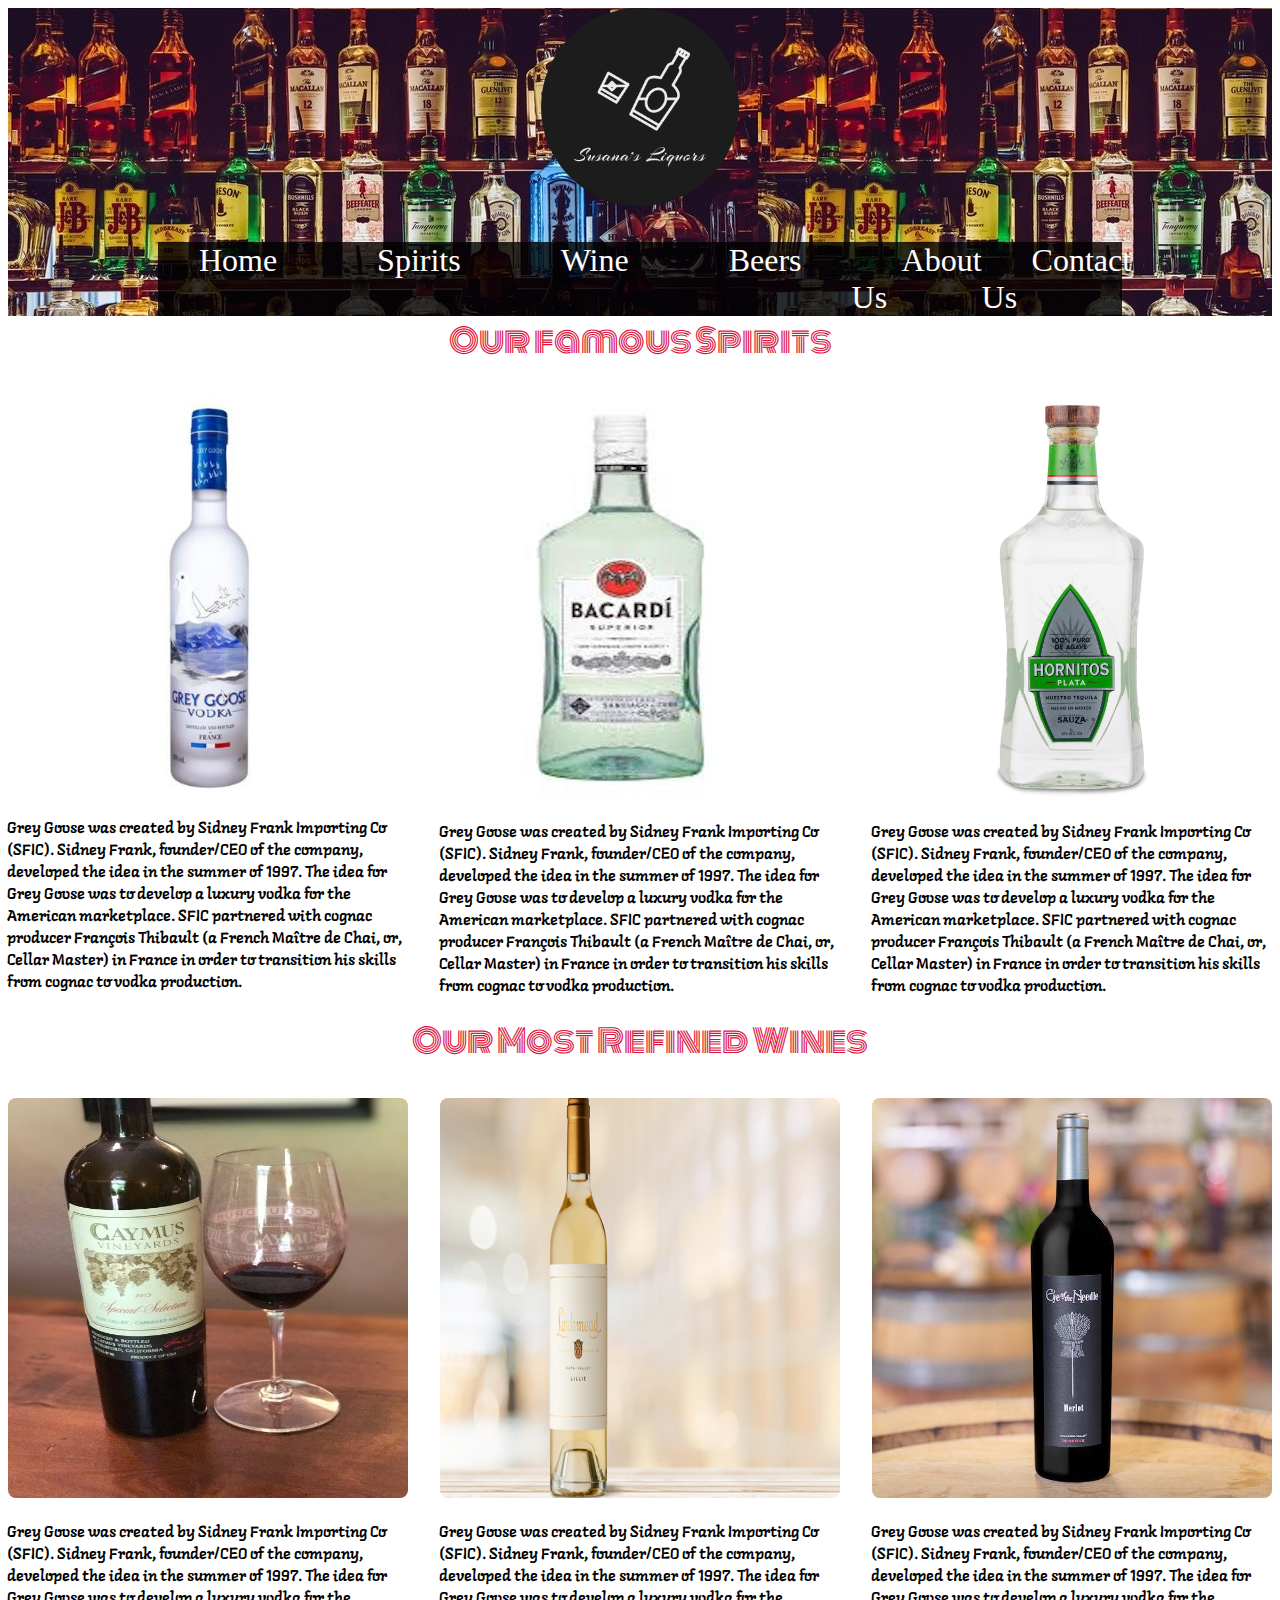
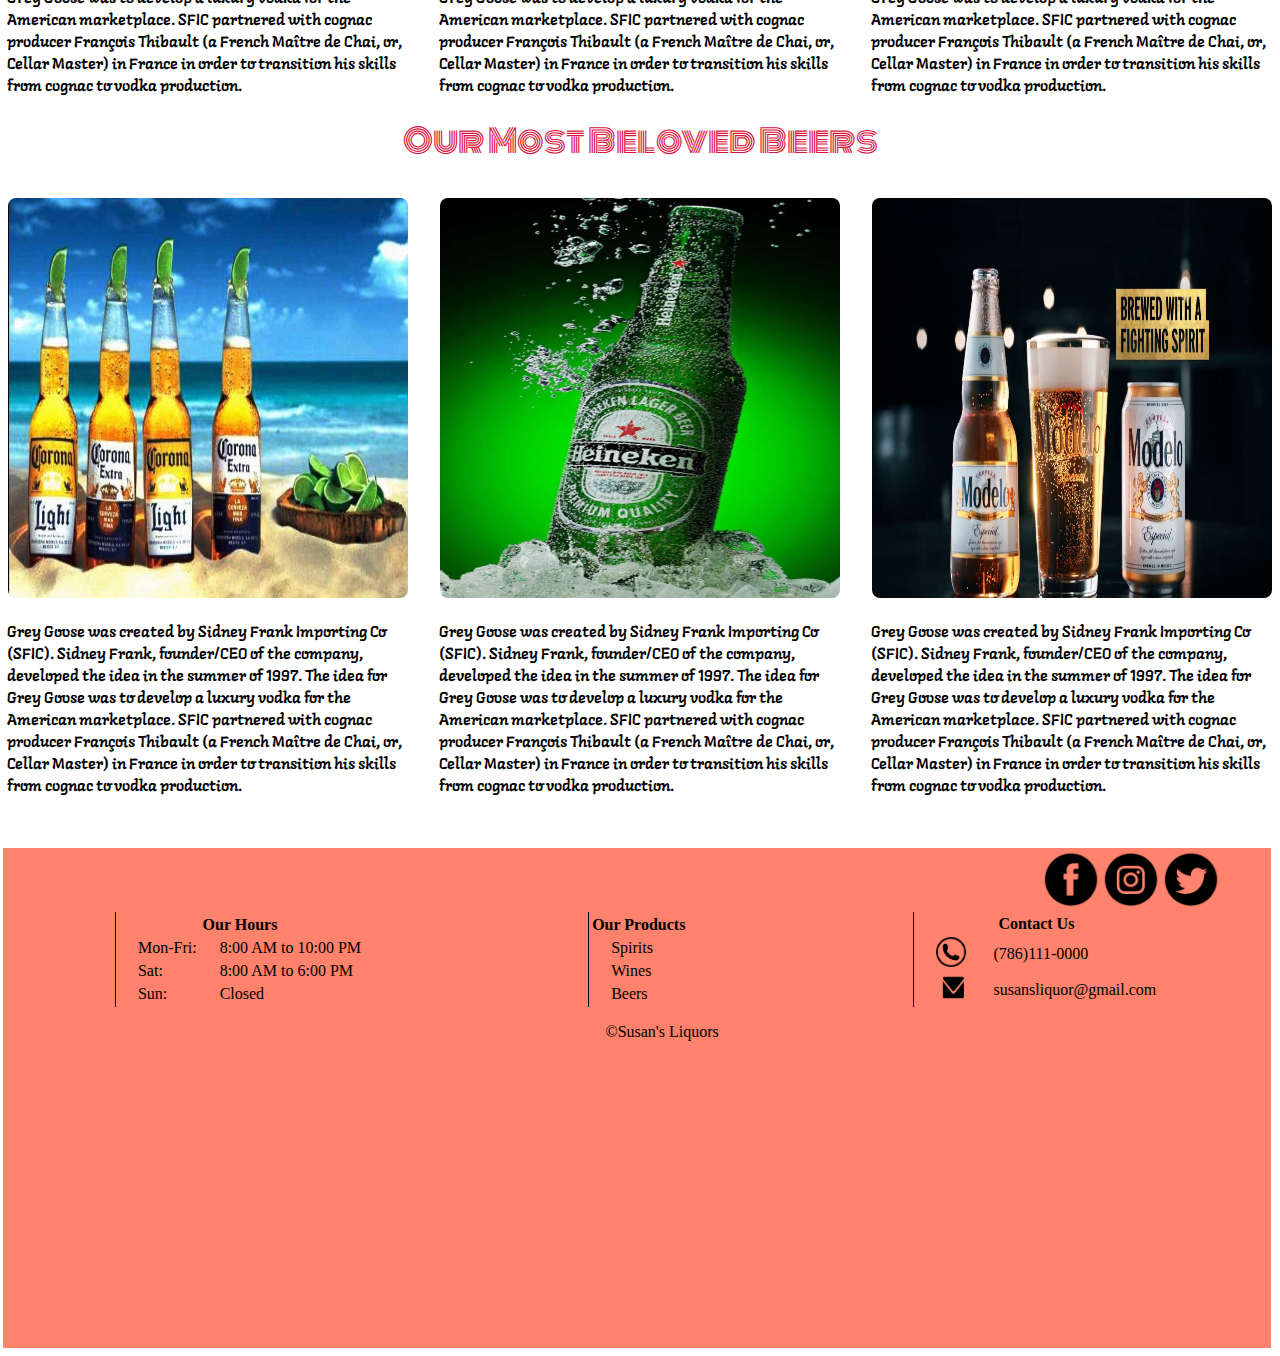
<file: index.html>
<!DOCTYPE html>
<html lang="en">
    
  <head>
     <meta charset="utf-8">
     <title>Susan's Liquors</title>
     <link rel="stylesheet" href="style.css">
      
      <!-- This the font for long texts -->
      <link rel="preconnect" href="https://fonts.gstatic.com">
      <link href="https://fonts.googleapis.com/css2?family=Langar&display=swap" rel="stylesheet"> 
      
      <!-- This is the font for drinks categories -->
      <link rel="preconnect" href="https://fonts.gstatic.com">
      <link href="https://fonts.googleapis.com/css2?family=Monoton&display=swap" rel="stylesheet">
      
     <!-- Adding a favicon to the page -->
      <link rel="icon" href="images/favicon_io/favicon-32x32.png">
      
  </head>

   <header id="index_header">
    <div class="store-logo">
        <a href="index.html"><img src="images/liquor-store-logo.jpg" style="border-radius: 50%" alt="Susana's Liquors"></a>
    </div>
    
    <!-- This layout the navigation components -->
    <nav>
       <div><a href="#">Home</a></div>
       <div><a href="spirits_page/spirits.html">Spirits</a></div>
       <div><a href="wines_page/wines.html">Wine</a></div>
       <div><a href="beers_page/beers_page.html">Beers</a></div>
       <div><a href="about_us/about_us.html">About Us</a></div>
       <div><a href="contact_us/contact_us.html">Contact Us</a></div>
    </nav>
       
   </header>
   
  <!-- body tag has {display: flex}, and {flex-direction: column}  -->
  <body> 
    
       <!-- Container for the containers for ALL drink images and descriptions -->
    <div class="flex-column">
        
      <!-- Container for the containers of each drink image and description -->
      <div class="drinks-presentations">
          
            <!-- Adding the title for the added drinks images that follow-->
          <div class="drink-heading-font"> Our famous Spirits</div>

            <!-- Adding the drink images for SPIRITS -->
            <div class="drinks-img"> 
                
              <!-- Container for only one drink pic and its description--> 
              <div class="flex-column" >
               <img class="img-dimen" src="images/spirits/grey_goose.jpg" alt="Grey Goose">
                  
                <div class="paragraph">Grey Goose was created by Sidney Frank Importing Co (SFIC). Sidney Frank, founder/CEO of the company, developed the idea in the summer of 1997. The idea for Grey Goose was to develop a luxury vodka for the American marketplace. SFIC partnered with cognac producer François Thibault (a French Maître de Chai, or, Cellar Master) in France in order to transition his skills from cognac to vodka production.
                </div>    
              </div>
                
                <!-- Container for only one drink pic and its description--> 
              <div>
                   <img class="img-dimen" src="images/spirits/bacardi.jpeg" alt="Bacardi">
                  <div class="paragraph">Grey Goose was created by Sidney Frank Importing Co (SFIC). Sidney Frank, founder/CEO of the company, developed the idea in the summer of 1997. The idea for Grey Goose was to develop a luxury vodka for the American marketplace. SFIC partnered with cognac producer François Thibault (a French Maître de Chai, or, Cellar Master) in France in order to transition his skills from cognac to vodka production.</div>
              </div>
                
                <!-- Container for only one drink pic and its description--> 
              <div>
                   <img class="img-dimen" src="images/spirits/hornitos_plata.jpg" alt="Hornitos">
                    <div class="paragraph">Grey Goose was created by Sidney Frank Importing Co (SFIC). Sidney Frank, founder/CEO of the company, developed the idea in the summer of 1997. The idea for Grey Goose was to develop a luxury vodka for the American marketplace. SFIC partnered with cognac producer François Thibault (a French Maître de Chai, or, Cellar Master) in France in order to transition his skills from cognac to vodka production.</div>
              </div>
                
            </div> 
      </div>
      
   
    <!-- Container for the containers of each drink image and description -->
      <div class="drinks-presentations">
            <!-- Adding the title for the added drinks images that follow-->
          <div class="drink-heading-font"> Our Most Refined Wines</div>

            <!-- Adding the drink images for SPIRITS -->
            <div class="drinks-img"> 
                
              <!-- Container for only one drink pic and its description--> 
              <div >
               <img class="img-dimen" src="images/wines/caymus.jpg" alt="Caymus">
                  
                <div class="paragraph">Grey Goose was created by Sidney Frank Importing Co (SFIC). Sidney Frank, founder/CEO of the company, developed the idea in the summer of 1997. The idea for Grey Goose was to develop a luxury vodka for the American marketplace. SFIC partnered with cognac producer François Thibault (a French Maître de Chai, or, Cellar Master) in France in order to transition his skills from cognac to vodka production.</div>
                  
              </div>
                
                <!-- Container for only one drink pic and its description--> 
              <div>
                   <img class="img-dimen" src="images/wines/larkmead.jpg" alt="Larkmead">
                  <div class="paragraph">Grey Goose was created by Sidney Frank Importing Co (SFIC). Sidney Frank, founder/CEO of the company, developed the idea in the summer of 1997. The idea for Grey Goose was to develop a luxury vodka for the American marketplace. SFIC partnered with cognac producer François Thibault (a French Maître de Chai, or, Cellar Master) in France in order to transition his skills from cognac to vodka production.</div>
              </div>
                
                <!-- Container for only one drink pic and its description--> 
              <div>
                   <img class="img-dimen" src="images/wines/merlot.jpg" alt="Merlot">
                    <div class="paragraph">Grey Goose was created by Sidney Frank Importing Co (SFIC). Sidney Frank, founder/CEO of the company, developed the idea in the summer of 1997. The idea for Grey Goose was to develop a luxury vodka for the American marketplace. SFIC partnered with cognac producer François Thibault (a French Maître de Chai, or, Cellar Master) in France in order to transition his skills from cognac to vodka production.</div>
              </div>
                
            </div> 
      </div>
      
      
      
    <!-- Container for the containers of each drink image and description -->
      <div class="drinks-presentations">
            <!-- Adding the title for the added drinks images that follow-->
          <div class="drink-heading-font"> Our Most Beloved Beers</div>

            <!-- Adding the drink images for SPIRITS -->
            <div class="drinks-img"> 
                
              <!-- Container for only one drink pic and its description--> 
              <div >
               <img class="img-dimen" src="images/beers/corona.jpg" alt="Corona">
                  
                <div class="paragraph">Grey Goose was created by Sidney Frank Importing Co (SFIC). Sidney Frank, founder/CEO of the company, developed the idea in the summer of 1997. The idea for Grey Goose was to develop a luxury vodka for the American marketplace. SFIC partnered with cognac producer François Thibault (a French Maître de Chai, or, Cellar Master) in France in order to transition his skills from cognac to vodka production.</div>
                  
              </div>
                
                <!-- Container for only one drink pic and its description--> 
              <div>
                   <img class="img-dimen" src="images/beers/heineken.jpg" alt="Heineken">
                  <div class="paragraph">Grey Goose was created by Sidney Frank Importing Co (SFIC). Sidney Frank, founder/CEO of the company, developed the idea in the summer of 1997. The idea for Grey Goose was to develop a luxury vodka for the American marketplace. SFIC partnered with cognac producer François Thibault (a French Maître de Chai, or, Cellar Master) in France in order to transition his skills from cognac to vodka production.</div>
              </div>
                
                <!-- Container for only one drink pic and its description--> 
              <div>
                   <img class="img-dimen" src="images/beers/modelo.jpg" alt="Modelo">
                    <div class="paragraph">Grey Goose was created by Sidney Frank Importing Co (SFIC). Sidney Frank, founder/CEO of the company, developed the idea in the summer of 1997. The idea for Grey Goose was to develop a luxury vodka for the American marketplace. SFIC partnered with cognac producer François Thibault (a French Maître de Chai, or, Cellar Master) in France in order to transition his skills from cognac to vodka production.</div>
              </div>
                
            </div> 
      </div>
      </div>
    </body> 
    
    
    
    <!--  FOOTER components -->
    <footer class="flex-column">
     
        
        <div class="img-left">
           <a href="https://www.facebook.com" target="media"><img src="images/facebook.png" alt="Facebook" class="social"></a>
           <a href="https://www.instagram.com/" target="media"><img src="images/instagram.png" alt="Instagram" class="social"></a>
           <a href="https://twitter.com/?lang=en" target="media"><img src="images/twitter.png" alt="Twitter" class="social"></a>    
        </div>
        
        <div class="flex-row">
            
         <!-- Table for business hours-->
          <table>
              <tr>
                 <th colspan="2">Our Hours</th>
              </tr>
              
              <tr>
                  <td>Mon-Fri:</td>
                  <td> 8:00 AM to 10:00 PM </td>
              </tr>  
              <tr>
                  <td>Sat:</td>
                  <td> 8:00 AM to 6:00 PM </td>
              </tr>
              
              <tr>
                  <td>Sun:</td>
                  <td> Closed </td>
              </tr>
              
          </table>
           
            
            <!-- Table for products navigation -->
            <table>
              <tr>
                 <th> Our Products</th>
              </tr>
              
              <tr>
                  <td> <a href="#" >Spirits</a></td>
              </tr>  
                
              <tr>
                  <td> <a href="#" >Wines</a></td>
              </tr>
              
              <tr>
                  <td> <a href="#" >Beers</a></td>
              </tr>     
          </table>
            
           <!-- Table for CONTACT US-->
           <table>
               
               <!-- Row -->
               <tr>
                   <th colspan="2">Contact Us</th>
               </tr>
               
               <!-- Row -->
               <tr>
                   <td><img src="images/telephone.png" alt="Telephone" width="30px" height="30px"></td>
                   <td>(786)111-0000</td>
               </tr>
               
               <!-- Row -->
               <tr>
                   <td><img src="images/email.png" alt="Email" width="35px" height="25px"></td>
                   <td>susansliquor@gmail.com</td>
               </tr>
               
           </table>
            
        </div>
        
          <p style="text-align: center" class="copy-specs"> &copy;Susan's Liquors </p>
    </footer>
    
</html>
</file>
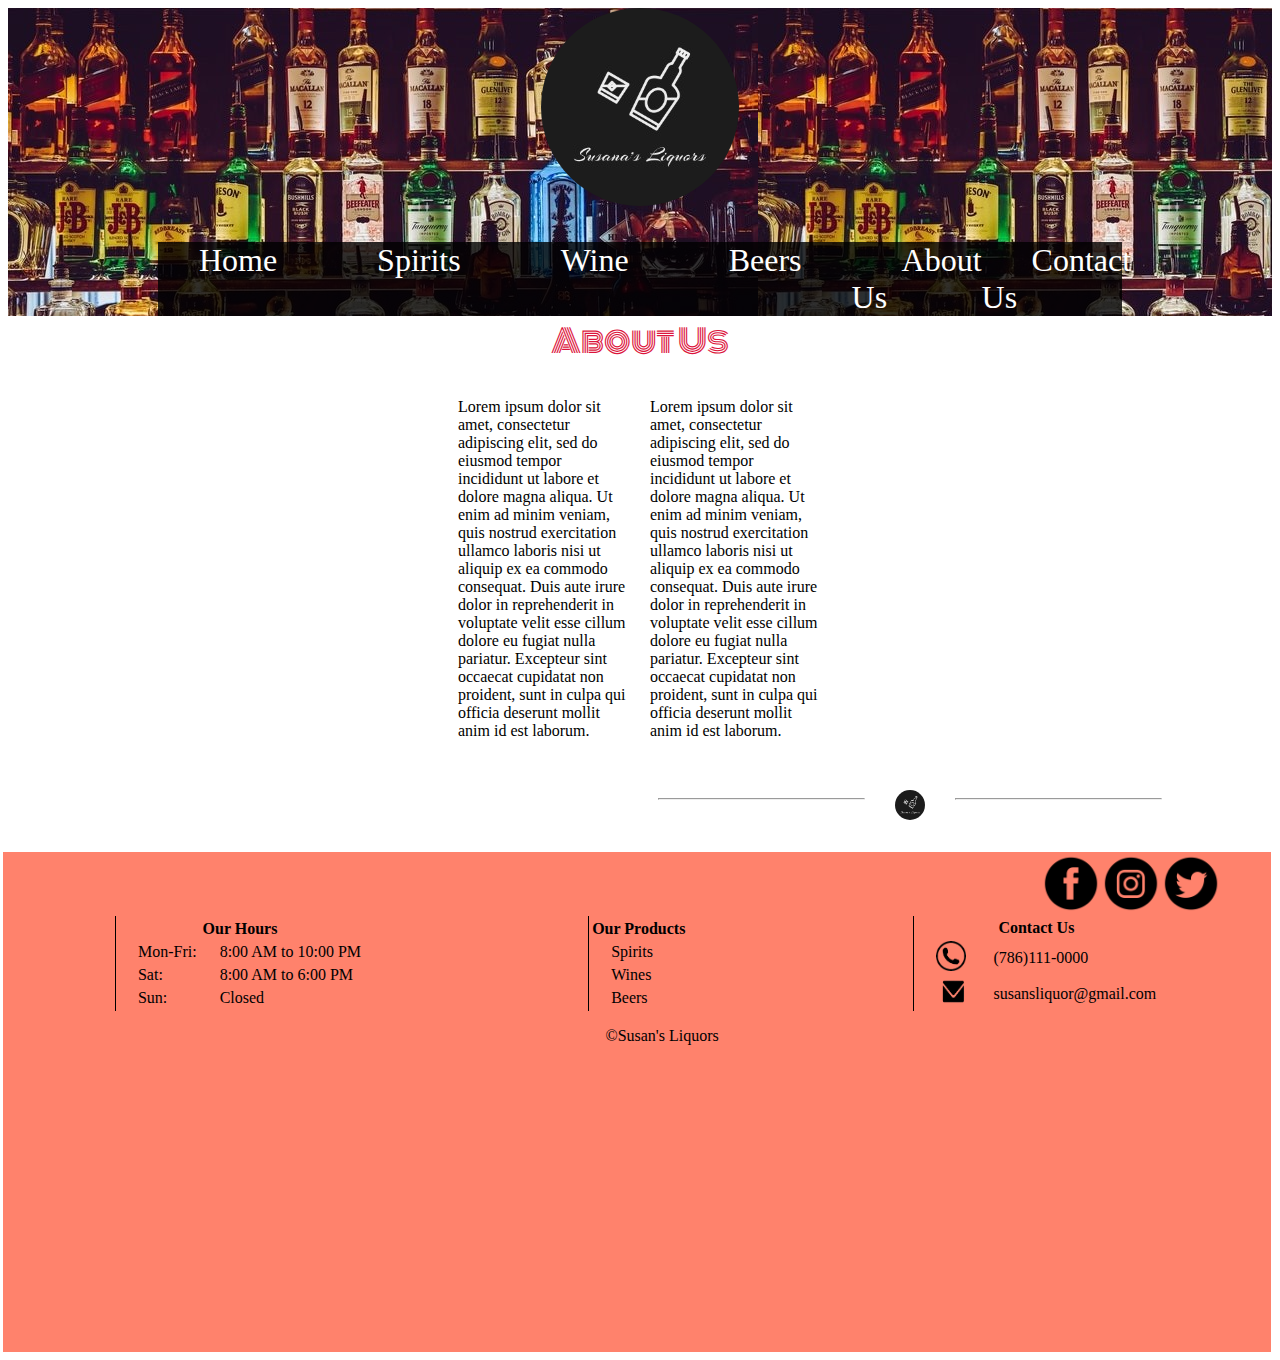
<file: about_us/about_us.html>
<!DOCTYPE html>
<html lang="en">
    
  <head>
     <meta charset="utf-8">
     <title>Susan's Liquors</title>
     <link rel="stylesheet" href="../style.css">
      
       <!-- Adding a favicon to the page -->
      <link rel="icon" href="../images/favicon_io/favicon-32x32.png">
      
      <!-- This the font for long texts -->
      <link rel="preconnect" href="https://fonts.gstatic.com">
      <link href="https://fonts.googleapis.com/css2?family=Langar&display=swap" rel="stylesheet"> 
      
      <!-- This is the font for drinks categories -->
      <link rel="preconnect" href="https://fonts.gstatic.com">
      <link href="https://fonts.googleapis.com/css2?family=Monoton&display=swap" rel="stylesheet">
  </head>

   <header id="index_header">
    <div class="store-logo">
        <a href="../index.html"><img src="../images/liquor-store-logo.jpg" style="border-radius: 50%" alt="Susana's Liquors"></a>
    </div>
    
     <!-- This layout the navigation components -->
    <nav>
       <div><a href="../index.html">Home</a></div>
       <div><a href="../spirits_page/spirits.html">Spirits</a></div>
       <div><a href="../wines_page/wines.html">Wine</a></div>
       <div><a href="../beers_page/beers_page.html">Beers</a></div>
       <div><a href="../about_us/about_us.html">About Us</a></div>
       <div><a href="../contact_us/contact_us.html">Contact Us</a></div>
    </nav>
       
   </header>
   
  <!-- body tag has {display: flex}, and {flex-direction: column}  -->
  <body> 
    <div class="about-heading">About Us</div>
      
    <div class="flex-row about-text">
        <div >Lorem ipsum dolor sit amet, consectetur adipiscing elit, sed do eiusmod tempor incididunt ut labore et dolore magna aliqua. Ut enim ad minim veniam, quis nostrud exercitation ullamco laboris nisi ut aliquip ex ea commodo consequat. Duis aute irure dolor in reprehenderit in voluptate velit esse cillum dolore eu fugiat nulla pariatur. Excepteur sint occaecat cupidatat non proident, sunt in culpa qui officia deserunt mollit anim id est laborum.</div>
         
        <div style="padding-left: 20px; ">Lorem ipsum dolor sit amet, consectetur adipiscing elit, sed do eiusmod tempor incididunt ut labore et dolore magna aliqua. Ut enim ad minim veniam, quis nostrud exercitation ullamco laboris nisi ut aliquip ex ea commodo consequat. Duis aute irure dolor in reprehenderit in voluptate velit esse cillum dolore eu fugiat nulla pariatur. Excepteur sint occaecat cupidatat non proident, sunt in culpa qui officia deserunt mollit anim id est laborum.</div>
    </div>
      
     <div class="flex-row" style="margin-top: 50px; margin-left: 650px">
        <div><hr id="left_line"></div>
         <img id="aboutImg" style="border-radius: 50%" alt="Susana's Liquors" src="../images/liquor-store-logo.jpg">
         <div><hr id="right_line"></div>
     </div>
    
  </body> 
    
    
    
    <!--  FOOTER components -->
    <footer class="flex-column">
     
        
        <div class="img-left">
           <a href="https://www.facebook.com" target="media"><img src="../images/facebook.png" alt="Facebook" class="social"></a>
           <a href="https://www.instagram.com/" target="media"><img src="../images/instagram.png" alt="Instagram" class="social"></a>
           <a href="https://twitter.com/?lang=en" target="media"><img src="../images/twitter.png" alt="Twitter" class="social"></a>    
        </div>
        
        <div class="flex-row">
            
         <!-- Table for business hours-->
          <table>
              <tr>
                 <th colspan="2">Our Hours</th>
              </tr>
              
              <tr>
                  <td>Mon-Fri:</td>
                  <td> 8:00 AM to 10:00 PM </td>
              </tr>  
              <tr>
                  <td>Sat:</td>
                  <td> 8:00 AM to 6:00 PM </td>
              </tr>
              
              <tr>
                  <td>Sun:</td>
                  <td> Closed </td>
              </tr>
              
          </table>
           
            
            <!-- Table for products navigation -->
            <table>
              <tr>
                 <th> Our Products</th>
              </tr>
              
              <tr>
                  <td> <a href="#" >Spirits</a></td>
              </tr>  
                
              <tr>
                  <td> <a href="#" >Wines</a></td>
              </tr>
              
              <tr>
                  <td> <a href="#" >Beers</a></td>
              </tr>     
          </table>
            
           <!-- Table for CONTACT US-->
           <table>
               
               <!-- Row -->
               <tr>
                   <th colspan="2">Contact Us</th>
               </tr>
               
               <!-- Row -->
               <tr>
                   <td><img src="../images/telephone.png" alt="Telephone" width="30px" height="30px"></td>
                   <td>(786)111-0000</td>
               </tr>
               
               <!-- Row -->
               <tr>
                   <td><img src="../images/email.png" alt="Email" width="35px" height="25px"></td>
                   <td>susansliquor@gmail.com</td>
               </tr>
               
           </table>
            
        </div>
        
          <p style="text-align: center" class="copy-specs"> &copy;Susan's Liquors </p>
    </footer>
    
</html>
</file>
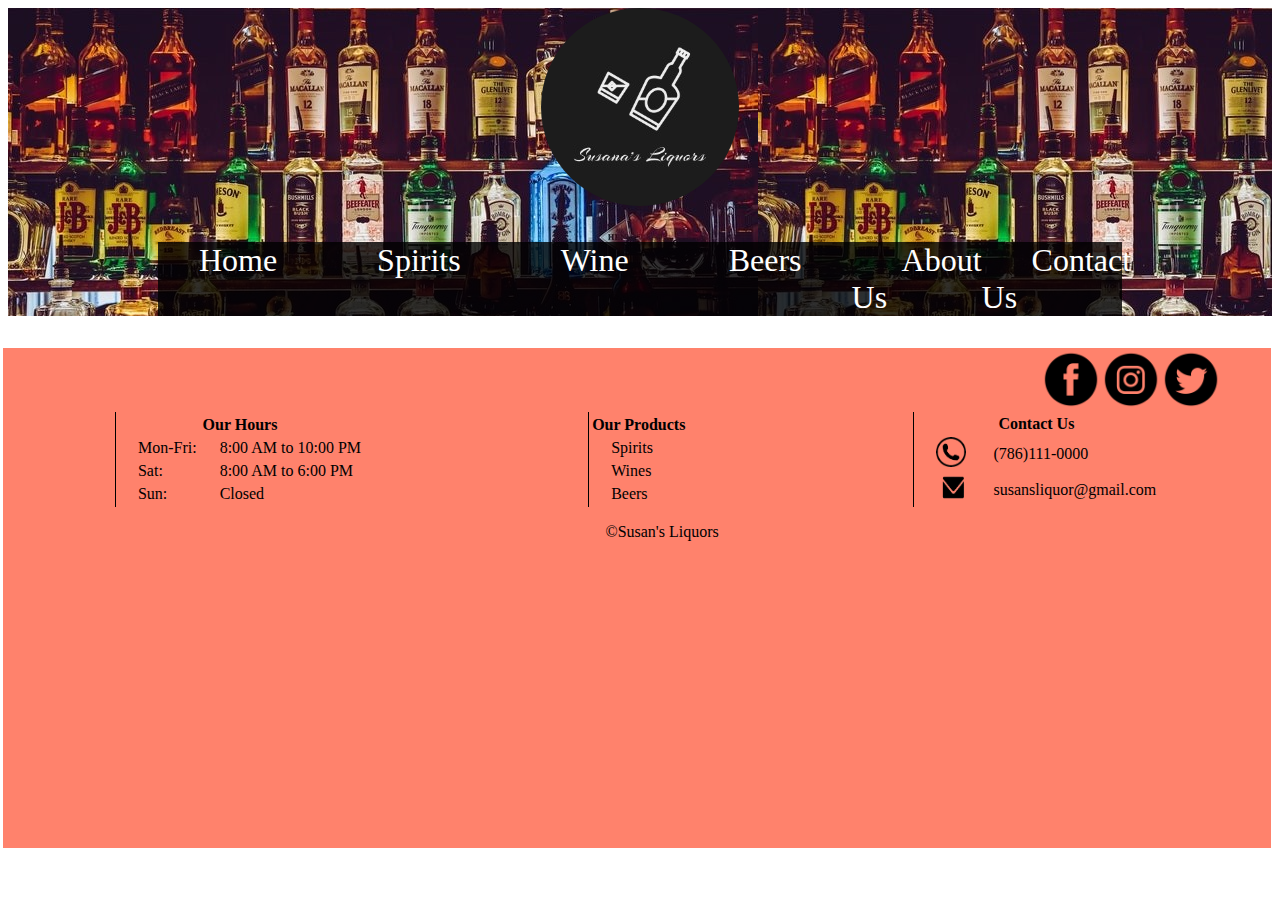
<file: contact_us/contact_us.html>
<!DOCTYPE html>
<html lang="en">
    
  <head>
     <meta charset="utf-8">
     <title>Contact Us</title>
     <link rel="stylesheet" href="../style.css">
      
       <!-- Adding a favicon to the page -->
      <link rel="icon" href="../images/favicon_io/favicon-32x32.png">
      
  </head>

    <header id="contact_header">
        <div class="store-logo">
        <a href="../index.html"><img src="../images/liquor-store-logo.jpg" style="border-radius: 50%" alt="Susana's Liquors"></a>
    </div>
    
    <!-- This layout the navigation components -->
    <nav>
       <div><a href="../index.html">Home</a></div>
       <div><a href="/spirits_page/spirits.html">Spirits</a></div>
       <div><a href="../wines_page/wines.html">Wine</a></div>
       <div><a href="../beers_page/beers_page.html">Beers</a></div>
       <div><a href="../about_us/about_us.html">About Us</a></div>
       <div><a href="contact_us.html">Contact Us</a></div>
    </nav>
        
        
    </header>
    
  <body>
     <script type="text/javascript" src="https://form.jotform.com/jsform/203465062680150"></script>
  </body>
    
    <!--  FOOTER components -->
    <footer class="flex-column">
     
        
        <div class="img-left">
           <a href="https://www.facebook.com" target="media"><img src="../images/facebook.png" alt="Facebook" class="social"></a>
           <a href="https://www.instagram.com/" target="media"><img src="../images/instagram.png" alt="Instagram" class="social"></a>
           <a href="https://twitter.com/?lang=en" target="media"><img src="../images/twitter.png" alt="Twitter" class="social"></a>    
        </div>
        
        <div class="flex-row">
            
         <!-- Table for business hours-->
          <table>
              <tr>
                 <th colspan="2">Our Hours</th>
              </tr>
              
              <tr>
                  <td>Mon-Fri:</td>
                  <td> 8:00 AM to 10:00 PM </td>
              </tr>  
              <tr>
                  <td>Sat:</td>
                  <td> 8:00 AM to 6:00 PM </td>
              </tr>
              
              <tr>
                  <td>Sun:</td>
                  <td> Closed </td>
              </tr>
              
          </table>
           
            
            <!-- Table for products navigation -->
            <table>
              <tr>
                 <th> Our Products</th>
              </tr>
              
              <tr>
                  <td> <a href="#" >Spirits</a></td>
              </tr>  
                
              <tr>
                  <td> <a href="#" >Wines</a></td>
              </tr>
              
              <tr>
                  <td> <a href="#" >Beers</a></td>
              </tr>     
          </table>
            
           <!-- Table for CONTACT US-->
           <table>
               
               <!-- Row -->
               <tr>
                   <th colspan="2">Contact Us</th>
               </tr>
               
               <!-- Row -->
               <tr>
                   <td><img src="../images/telephone.png" alt="Telephone" width="30px" height="30px"></td>
                   <td>(786)111-0000</td>
               </tr>
               
               <!-- Row -->
               <tr>
                   <td><img src="../images/email.png" alt="Email" width="35px" height="25px"></td>
                   <td>susansliquor@gmail.com</td>
               </tr>
               
           </table>
            
        </div>
        
          <p style="text-align: center" class="copy-specs"> &copy;Susan's Liquors </p>
    </footer>
    
</html>
</file>
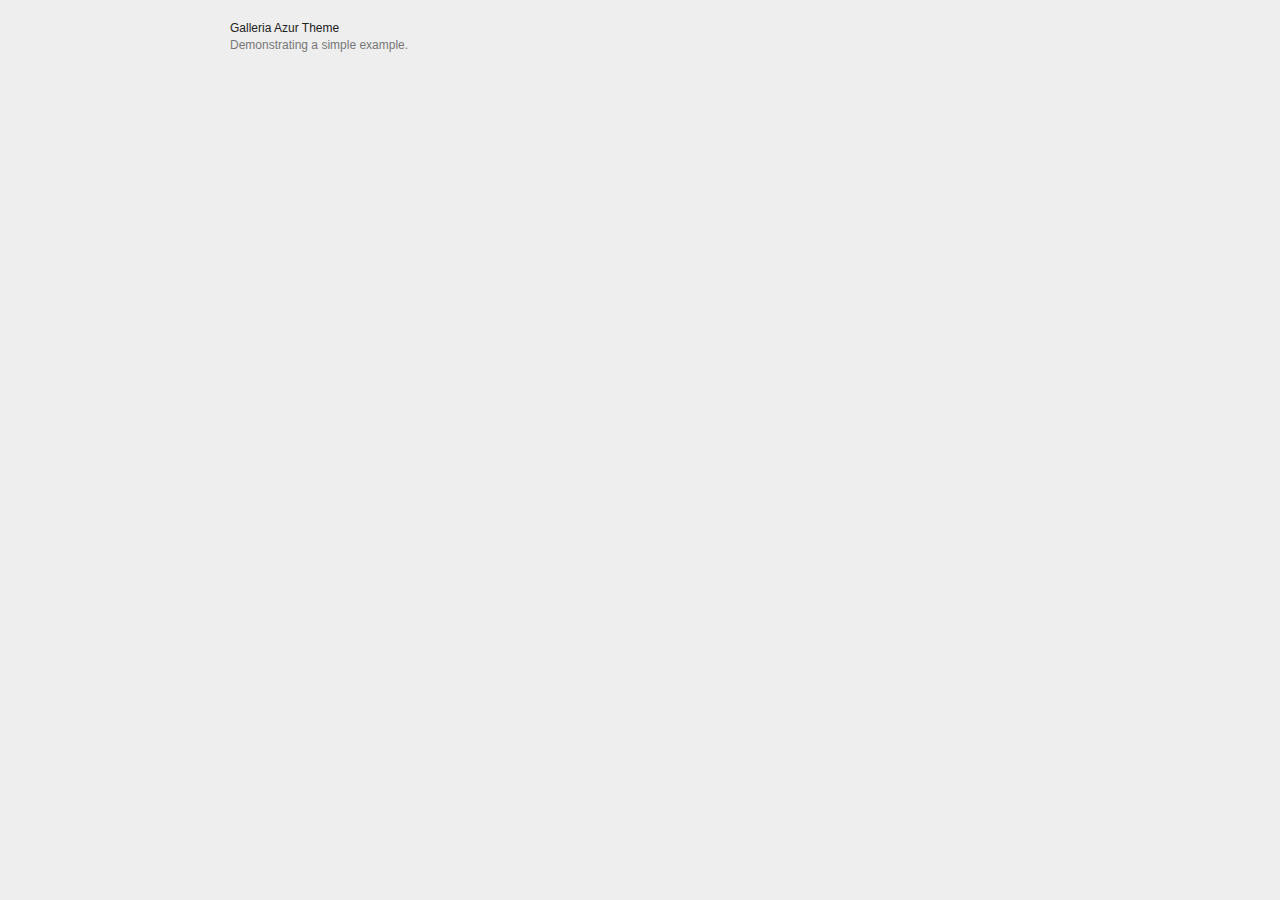
<file: galleria-1.6.1/dist/themes/azur/demo-retina.html>
<!DOCTYPE html>
<html lang="en">
    <head>
        <meta charset="utf-8">
        <meta name="viewport" content="width=device-width,initial-scale=0.3">
        <title>Galleria Azur Theme</title>
        <style>

            /* Demo styles */
            html,body{background:#eee;margin:0;}
            .content{color:#777;font:12px/1.4 "helvetica neue",arial,sans-serif;max-width:820px;margin:20px auto;}
            h1{font-size:12px;font-weight:normal;color:#222;margin:0;}
            p{margin:0 0 20px}
            a {color:#22BCB9;text-decoration:none;}
            .galleria-info-description a { color: #bbb;}
            .cred{margin-top:20px;font-size:11px;}

            /* Gallery measures that will be applied */
            .galleria {
                height:420px;    /* defines a static gallery height */
                max-width:820px; /* defines a responsive width */
            }

        </style>

        <!-- load jQuery -->
        <!-- <script src="https://ajax.googleapis.com/ajax/libs/jquery/3.1.1/jquery.js"></script> -->
        <script src="https://ajax.googleapis.com/ajax/libs/jquery/2.2.4/jquery.js"></script>

        <!-- load Galleria -->
        <script src="../../galleria.js"></script>

    </head>
<body>
    <div class="content">
        <h1>Galleria Azur Theme</h1>
        <p>Demonstrating a simple example.</p>

        <div class="galleria">
            <a href="https://picsum.photos/id/389/1024/768.jpg" data-srcset="https://picsum.photos/id/389/1024/768.jpg 1x, https://picsum.photos/id/389/2048/1536.jpg 2x">
                <img src="https://picsum.photos/id/389/150/100.jpg" srcset="https://picsum.photos/id/389/150/100.jpg 1x, https://picsum.photos/id/389/300/200.jpg 2x"
                     data-big="https://picsum.photos/id/389/1440/1080.jpg" data-bigsrcset="https://picsum.photos/id/389/1440/1080.jpg 1x, https://picsum.photos/id/389/2880/2160.jpg 2x"
                     data-description="by &lt;a href=&quot;https://unsplash.com/photos/bt-Sc22W-BE&quot;&gt;Jake Hills&lt;/a&gt; on &lt;a href=&quot;https://unsplash.com&quot;&gt;Unsplash&lt;/a&gt;"
                     data-title="Footsteps">
            </a>
            <a href="https://picsum.photos/id/675/1024/768.jpg" data-srcset="https://picsum.photos/id/675/1024/768.jpg 1x, https://picsum.photos/id/675/2048/1536.jpg 2x">
                <img src="https://picsum.photos/id/675/150/100.jpg" srcset="https://picsum.photos/id/675/150/100.jpg 1x, https://picsum.photos/id/675/300/200.jpg 2x"
                     data-big="https://picsum.photos/id/675/1440/1080.jpg" data-bigsrcset="https://picsum.photos/id/675/1440/1080.jpg 1x, https://picsum.photos/id/675/2880/2160.jpg 2x"
                     data-description="by &lt;a href=&quot;https://unsplash.com/photos/hBYzBU1xP6s&quot;&gt;Barn Images&lt;/a&gt; on &lt;a href=&quot;https://unsplash.com&quot;&gt;Unsplash&lt;/a&gt;"
                     data-title="Waves washes on beach shore">
            </a>
            <a href="https://picsum.photos/id/525/1024/768.jpg" data-srcset="https://picsum.photos/id/525/1024/768.jpg 1x, https://picsum.photos/id/525/2048/1536.jpg 2x">
                <img src="https://picsum.photos/id/525/150/100.jpg" srcset="https://picsum.photos/id/525/150/100.jpg 1x, https://picsum.photos/id/525/300/200.jpg 2x"
                     data-big="https://picsum.photos/id/525/1440/1080.jpg" data-bigsrcset="https://picsum.photos/id/525/1440/1080.jpg 1x, https://picsum.photos/id/525/2880/2160.jpg 2x"
                     data-description="by &lt;a href=&quot;https://unsplash.com/photos/aViOQZzikVs&quot;&gt;Luca Zanon&lt;/a&gt; on &lt;a href=&quot;https://unsplash.com&quot;&gt;Unsplash&lt;/a&gt;"
                     data-title="Extreme Desert Hike">
            </a>
            <a href="https://picsum.photos/id/349/1024/768.jpg" data-srcset="https://picsum.photos/id/349/1024/768.jpg 1x, https://picsum.photos/id/349/2048/1536.jpg 2x">
                <img src="https://picsum.photos/id/349/150/100.jpg" srcset="https://picsum.photos/id/349/150/100.jpg 1x, https://picsum.photos/id/349/300/200.jpg 2x"
                     data-big="https://picsum.photos/id/349/1440/1080.jpg" data-bigsrcset="https://picsum.photos/id/349/1440/1080.jpg 1x, https://picsum.photos/id/349/2880/2160.jpg 2x"
                     data-description="by &lt;a href=&quot;https://unsplash.com/photos/FmMivfgHCiM&quot;&gt;Caleb George&lt;/a&gt; on &lt;a href=&quot;https://unsplash.com&quot;&gt;Unsplash&lt;/a&gt;"
                     data-title="Man in front of skyline">
            </a>
            <a href="https://picsum.photos/id/120/1024/768.jpg" data-srcset="https://picsum.photos/id/120/1024/768.jpg 1x, https://picsum.photos/id/120/2048/1536.jpg 2x">
                <img src="https://picsum.photos/id/120/150/100.jpg" srcset="https://picsum.photos/id/120/150/100.jpg 1x, https://picsum.photos/id/120/300/200.jpg 2x"
                     data-big="https://picsum.photos/id/120/1440/1080.jpg" data-bigsrcset="https://picsum.photos/id/120/1440/1080.jpg 1x, https://picsum.photos/id/120/2880/2160.jpg 2x"
                     data-description="by &lt;a href=&quot;https://unsplash.com/photos/_DA3D5P71qs&quot;&gt;Guillaume&lt;/a&gt; on &lt;a href=&quot;https://unsplash.com&quot;&gt;Unsplash&lt;/a&gt;"
                     data-title="Milky Way Night Sky">
            </a>
            <a href="https://picsum.photos/id/299/1024/768.jpg" data-srcset="https://picsum.photos/id/299/1024/768.jpg 1x, https://picsum.photos/id/299/2048/1536.jpg 2x">
                <img src="https://picsum.photos/id/299/150/100.jpg" srcset="https://picsum.photos/id/299/150/100.jpg 1x, https://picsum.photos/id/299/300/200.jpg 2x"
                     data-big="https://picsum.photos/id/299/1440/1080.jpg" data-bigsrcset="https://picsum.photos/id/299/1440/1080.jpg 1x, https://picsum.photos/id/299/2880/2160.jpg 2x"
                     data-description="by &lt;a href=&quot;https://unsplash.com/photos/nOhUx3tiaQQ&quot;&gt;Matthew Wiebe&lt;/a&gt; on &lt;a href=&quot;https://unsplash.com&quot;&gt;Unsplash&lt;/a&gt;"
                     data-title="My favorite building in the city">
            </a>
            <a href="https://picsum.photos/id/219/1024/768.jpg" data-srcset="https://picsum.photos/id/219/1024/768.jpg 1x, https://picsum.photos/id/219/2048/1536.jpg 2x">
                <img src="https://picsum.photos/id/219/150/100.jpg" srcset="https://picsum.photos/id/219/150/100.jpg 1x, https://picsum.photos/id/219/300/200.jpg 2x"
                     data-big="https://picsum.photos/id/219/1440/1080.jpg" data-bigsrcset="https://picsum.photos/id/219/1440/1080.jpg 1x, https://picsum.photos/id/219/2880/2160.jpg 2x"
                     data-description="by &lt;a href=&quot;https://unsplash.com/photos/7iB4OZDlRok&quot;&gt;Martyn Seddon&lt;/a&gt; on &lt;a href=&quot;https://unsplash.com&quot;&gt;Unsplash&lt;/a&gt;"
                     data-title="Encounter with a leopard">
            </a>
            <a href="https://picsum.photos/id/856/1024/768.jpg" data-srcset="https://picsum.photos/id/856/1024/768.jpg 1x, https://picsum.photos/id/856/2048/1536.jpg 2x">
                <img src="https://picsum.photos/id/856/150/100.jpg" srcset="https://picsum.photos/id/856/150/100.jpg 1x, https://picsum.photos/id/856/300/200.jpg 2x"
                     data-big="https://picsum.photos/id/856/1440/1080.jpg" data-bigsrcset="https://picsum.photos/id/856/1440/1080.jpg 1x, https://picsum.photos/id/856/2880/2160.jpg 2x"
                     data-description="by &lt;a href=&quot;https://unsplash.com/photos/omKdUQ9R3Zo&quot;&gt;Olu Eletu&lt;/a&gt; on &lt;a href=&quot;https://unsplash.com&quot;&gt;Unsplash&lt;/a&gt;"
                     data-title="Elegant man with hot coffee">
            </a>
            <a href="https://picsum.photos/id/531/1024/768.jpg" data-srcset="https://picsum.photos/id/531/1024/768.jpg 1x, https://picsum.photos/id/531/2048/1536.jpg 2x">
                <img src="https://picsum.photos/id/531/150/100.jpg" srcset="https://picsum.photos/id/531/150/100.jpg 1x, https://picsum.photos/id/531/300/200.jpg 2x"
                     data-big="https://picsum.photos/id/531/1440/1080.jpg" data-bigsrcset="https://picsum.photos/id/531/1440/1080.jpg 1x, https://picsum.photos/id/531/2880/2160.jpg 2x"
                     data-description="by &lt;a href=&quot;https://unsplash.com/photos/zr8msYQhfRg&quot;&gt;Jeff Sheldon&lt;/a&gt; on &lt;a href=&quot;https://unsplash.com&quot;&gt;Unsplash&lt;/a&gt;"
                     data-title="Vintage cameras">
            </a>
            <a href="https://picsum.photos/id/426/1024/768.jpg" data-srcset="https://picsum.photos/id/426/1024/768.jpg 1x, https://picsum.photos/id/426/2048/1536.jpg 2x">
                <img src="https://picsum.photos/id/426/150/100.jpg" srcset="https://picsum.photos/id/426/150/100.jpg 1x, https://picsum.photos/id/426/300/200.jpg 2x"
                     data-big="https://picsum.photos/id/426/1440/1080.jpg" data-bigsrcset="https://picsum.photos/id/426/1440/1080.jpg 1x, https://picsum.photos/id/426/2880/2160.jpg 2x"
                     data-description="by &lt;a href=&quot;https://unsplash.com/photos/01ZeHnK3F_4&quot;&gt;Ales Krivec&lt;/a&gt; on &lt;a href=&quot;https://unsplash.com&quot;&gt;Unsplash&lt;/a&gt;"
                     data-title="Valley town">
            </a>
            <a href="https://vimeo.com/25750735">
                <span class="video">Works for vimeo too.</span>
            </a>
            <a href="https://www.youtube.com/watch?v=PEEXZZ071FE">
                <span class="video">Works for youtube too.</span>
            </a>
        </div>


    </div>
    <script>
    $(function() {
        // Load the Azur theme
        Galleria.loadTheme('galleria.azur.js');

        // Initialize Galleria
        Galleria.run('.galleria');
    });
    </script>
    </body>
</html>
</file>
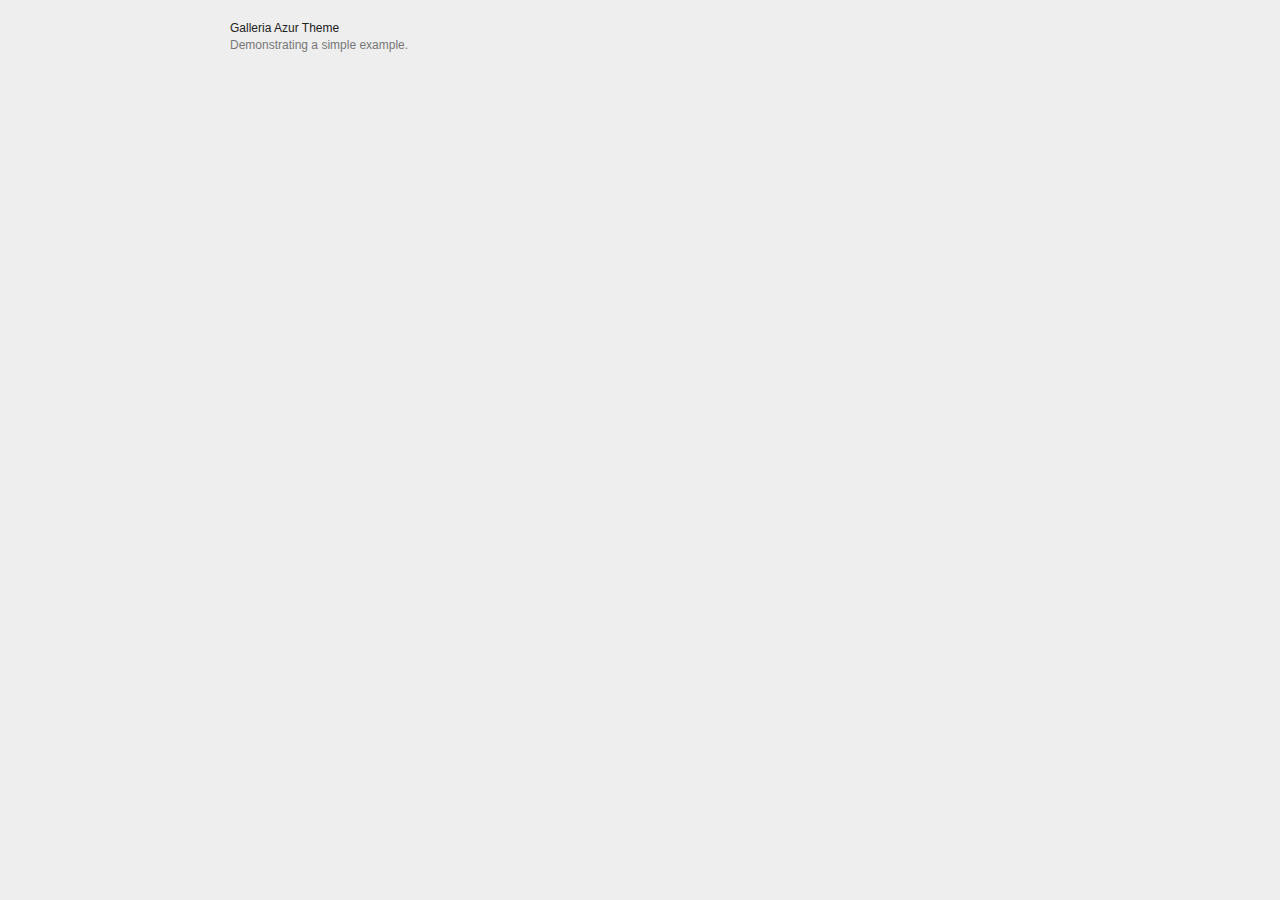
<file: galleria-1.6.1/dist/themes/azur/demo.html>
<!DOCTYPE html>
<html lang="en">
    <head>
        <meta charset="utf-8">
        <meta name="viewport" content="width=device-width,initial-scale=0.3">
        <title>Galleria Azur Theme</title>
        <style>

            /* Demo styles */
            html,body{background:#eee;margin:0;}
            .content{color:#777;font:12px/1.4 "helvetica neue",arial,sans-serif;max-width:820px;margin:20px auto;}
            h1{font-size:12px;font-weight:normal;color:#222;margin:0;}
            p{margin:0 0 20px}
            a {color:#22BCB9;text-decoration:none;}
            .galleria-info-description a { color: #bbb;}
            .cred{margin-top:20px;font-size:11px;}

            /* Gallery measures that will be applied */
            .galleria {
                height:420px;    /* defines a static gallery height */
                max-width:820px; /* defines a responsive width */
            }

        </style>

        <!-- load jQuery -->
        <!-- <script src="https://ajax.googleapis.com/ajax/libs/jquery/3.1.1/jquery.js"></script> -->
        <script src="https://ajax.googleapis.com/ajax/libs/jquery/2.2.4/jquery.js"></script>

        <!-- load Galleria -->
        <script src="../../galleria.js"></script>

    </head>
<body>
    <div class="content">
        <h1>Galleria Azur Theme</h1>
        <p>Demonstrating a simple example.</p>

        <div class="galleria">
            <a href="https://picsum.photos/id/389/1024/768.jpg">
                <img src="https://picsum.photos/id/389/150/100.jpg"
                     data-big="https://picsum.photos/id/389/1440/1080.jpg"
                     data-description="by &lt;a href=&quot;https://unsplash.com/photos/bt-Sc22W-BE&quot;&gt;Jake Hills&lt;/a&gt; on &lt;a href=&quot;https://unsplash.com&quot;&gt;Unsplash&lt;/a&gt;"
                     data-title="Footsteps">
            </a>
            <a href="https://picsum.photos/id/675/1024/768.jpg">
                <img src="https://picsum.photos/id/675/150/100.jpg"
                     data-big="https://picsum.photos/id/675/1440/1080.jpg"
                     data-description="by &lt;a href=&quot;https://unsplash.com/photos/hBYzBU1xP6s&quot;&gt;Barn Images&lt;/a&gt; on &lt;a href=&quot;https://unsplash.com&quot;&gt;Unsplash&lt;/a&gt;"
                     data-title="Waves washes on beach shore">
            </a>
            <a href="https://picsum.photos/id/525/1024/768.jpg">
                <img src="https://picsum.photos/id/525/150/100.jpg"
                     data-big="https://picsum.photos/id/525/1440/1080.jpg"
                     data-description="by &lt;a href=&quot;https://unsplash.com/photos/aViOQZzikVs&quot;&gt;Luca Zanon&lt;/a&gt; on &lt;a href=&quot;https://unsplash.com&quot;&gt;Unsplash&lt;/a&gt;"
                     data-title="Extreme Desert Hike">
            </a>
            <a href="https://picsum.photos/id/349/1024/768.jpg">
                <img src="https://picsum.photos/id/349/150/100.jpg"
                     data-big="https://picsum.photos/id/349/1440/1080.jpg"
                     data-description="by &lt;a href=&quot;https://unsplash.com/photos/FmMivfgHCiM&quot;&gt;Caleb George&lt;/a&gt; on &lt;a href=&quot;https://unsplash.com&quot;&gt;Unsplash&lt;/a&gt;"
                     data-title="Man in front of skyline">
            </a>
            <a href="https://picsum.photos/id/120/1024/768.jpg">
                <img src="https://picsum.photos/id/120/150/100.jpg"
                     data-big="https://picsum.photos/id/120/1440/1080.jpg"
                     data-description="by &lt;a href=&quot;https://unsplash.com/photos/_DA3D5P71qs&quot;&gt;Guillaume&lt;/a&gt; on &lt;a href=&quot;https://unsplash.com&quot;&gt;Unsplash&lt;/a&gt;"
                     data-title="Milky Way Night Sky">
            </a>
            <a href="https://picsum.photos/id/299/1024/768.jpg">
                <img src="https://picsum.photos/id/299/150/100.jpg"
                     data-big="https://picsum.photos/id/299/1440/1080.jpg"
                     data-description="by &lt;a href=&quot;https://unsplash.com/photos/nOhUx3tiaQQ&quot;&gt;Matthew Wiebe&lt;/a&gt; on &lt;a href=&quot;https://unsplash.com&quot;&gt;Unsplash&lt;/a&gt;"
                     data-title="My favorite building in the city">
            </a>
            <a href="https://picsum.photos/id/219/1024/768.jpg">
                <img src="https://picsum.photos/id/219/150/100.jpg"
                     data-big="https://picsum.photos/id/219/1440/1080.jpg"
                     data-description="by &lt;a href=&quot;https://unsplash.com/photos/7iB4OZDlRok&quot;&gt;Martyn Seddon&lt;/a&gt; on &lt;a href=&quot;https://unsplash.com&quot;&gt;Unsplash&lt;/a&gt;"
                     data-title="Encounter with a leopard">
            </a>
            <a href="https://picsum.photos/id/856/1024/768.jpg">
                <img src="https://picsum.photos/id/856/150/100.jpg"
                     data-big="https://picsum.photos/id/856/1440/1080.jpg"
                     data-description="by &lt;a href=&quot;https://unsplash.com/photos/omKdUQ9R3Zo&quot;&gt;Olu Eletu&lt;/a&gt; on &lt;a href=&quot;https://unsplash.com&quot;&gt;Unsplash&lt;/a&gt;"
                     data-title="Elegant man with hot coffee">
            </a>
            <a href="https://picsum.photos/id/531/1024/768.jpg">
                <img src="https://picsum.photos/id/531/150/100.jpg"
                     data-big="https://picsum.photos/id/531/1440/1080.jpg"
                     data-description="by &lt;a href=&quot;https://unsplash.com/photos/zr8msYQhfRg&quot;&gt;Jeff Sheldon&lt;/a&gt; on &lt;a href=&quot;https://unsplash.com&quot;&gt;Unsplash&lt;/a&gt;"
                     data-title="Vintage cameras">
            </a>
            <a href="https://picsum.photos/id/426/1024/768.jpg">
                <img src="https://picsum.photos/id/426/150/100.jpg"
                     data-big="https://picsum.photos/id/426/1440/1080.jpg"
                     data-description="by &lt;a href=&quot;https://unsplash.com/photos/01ZeHnK3F_4&quot;&gt;Ales Krivec&lt;/a&gt; on &lt;a href=&quot;https://unsplash.com&quot;&gt;Unsplash&lt;/a&gt;"
                     data-title="Valley town">
            </a>
            <a href="https://vimeo.com/25750735">
                <span class="video">Works for vimeo too.</span>
            </a>
            <a href="https://www.youtube.com/watch?v=PEEXZZ071FE">
                <span class="video">Works for youtube too.</span>
            </a>
        </div>


    </div>
    <script>
    $(function() {
        // Load the Azur theme
        Galleria.loadTheme('galleria.azur.js');

        // Initialize Galleria
        Galleria.run('.galleria');
    });
    </script>
    </body>
</html>
</file>
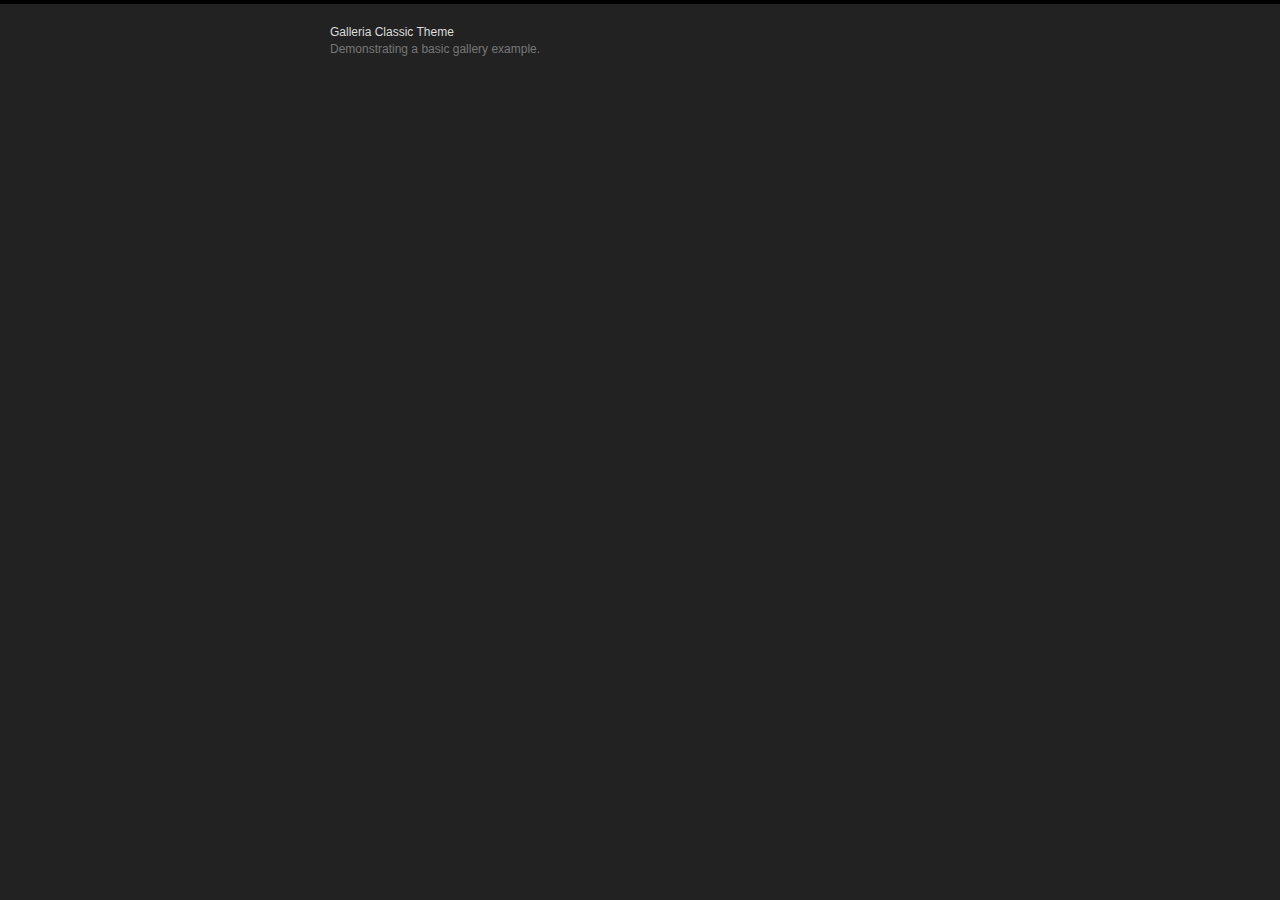
<file: galleria-1.6.1/dist/themes/classic/demo-retina.html>
<!DOCTYPE html>
<html lang="en">
    <head>
        <meta charset="utf-8">
        <title>Galleria Classic Theme</title>
        <style>

            /* Demo styles */
            html,body{background:#222;margin:0;}
            body{border-top:4px solid #000;}
            .content{color:#777;font:12px/1.4 "helvetica neue",arial,sans-serif;width:620px;margin:20px auto;}
            h1{font-size:12px;font-weight:normal;color:#ddd;margin:0;}
            p{margin:0 0 20px}
            a {color:#22BCB9;text-decoration:none;}
            .galleria-info-description a {color: #bbb;}
            .cred{margin-top:20px;font-size:11px;}

            /* This rule is read by Galleria to define the gallery height: */
            #galleria{height:320px}

        </style>

        <!-- load jQuery -->
        <!-- <script src="https://ajax.googleapis.com/ajax/libs/jquery/3.1.1/jquery.js"></script> -->
        <script src="https://ajax.googleapis.com/ajax/libs/jquery/2.2.4/jquery.js"></script>

        <!-- load Galleria -->
        <script src="../../galleria.js"></script>

    </head>
<body>
    <div class="content">
        <h1>Galleria Classic Theme</h1>
        <p>Demonstrating a basic gallery example.</p>

        <div id="galleria">
            <a href="https://picsum.photos/id/1055/800/500.jpg" data-srcset="https://picsum.photos/id/1055/800/500.jpg 1x, https://picsum.photos/id/1055/1600/1000.jpg 2x">
                <img src="https://picsum.photos/id/1055/150/100.jpg" srcset="https://picsum.photos/id/1055/150/100.jpg 1x, https://picsum.photos/id/1055/300/200.jpg 2x"
                     data-description="by &lt;a href=&quot;https://unsplash.com/photos/12rzbJhQ89E&quot;&gt;Neil Thomas&lt;/a&gt; on &lt;a href=&quot;https://unsplash.com&quot;&gt;Unsplash&lt;/a&gt;"
                     data-title="Calm before the storm">
            </a>
            <a href="https://picsum.photos/id/268/800/500.jpg" data-srcset="https://picsum.photos/id/268/800/500.jpg 1x, https://picsum.photos/id/268/1600/1000.jpg 2x">
                <img src="https://picsum.photos/id/268/150/100.jpg" srcset="https://picsum.photos/id/268/150/100.jpg 1x, https://picsum.photos/id/268/300/200.jpg 2x"
                     data-description="by &lt;a href=&quot;https://unsplash.com/photos/vc3ZOCf5BN8&quot;&gt;davide ragusa&lt;/a&gt; on &lt;a href=&quot;https://unsplash.com&quot;&gt;Unsplash&lt;/a&gt;"
                     data-title="Wooden gate at the beach">
            </a>
            <a href="https://picsum.photos/id/35/800/500.jpg" data-srcset="https://picsum.photos/id/35/800/500.jpg 1x, https://picsum.photos/id/35/1600/1000.jpg 2x">
                <img src="https://picsum.photos/id/35/150/100.jpg" srcset="https://picsum.photos/id/35/150/100.jpg 1x, https://picsum.photos/id/35/300/200.jpg 2x"
                     data-description="by &lt;a href=&quot;https://unsplash.com/photos/znM0ujn2RUA&quot;&gt;Shane Colella&lt;/a&gt; on &lt;a href=&quot;https://unsplash.com&quot;&gt;Unsplash&lt;/a&gt;"
                     data-title="Prickly orange needles">
            </a>
            <a href="https://picsum.photos/id/810/800/500.jpg" data-srcset="https://picsum.photos/id/810/800/500.jpg 1x, https://picsum.photos/id/810/1600/1000.jpg 2x">
                <img src="https://picsum.photos/id/810/150/100.jpg" srcset="https://picsum.photos/id/810/150/100.jpg 1x, https://picsum.photos/id/810/300/200.jpg 2x"
                     data-description="by &lt;a href=&quot;https://unsplash.com/photos/5QyPh6O9tfw&quot;&gt;Luís Perdigão&lt;/a&gt; on &lt;a href=&quot;https://unsplash.com&quot;&gt;Unsplash&lt;/a&gt;"
                     data-title="Bridge To Anywhere">
            </a>
            <a href="https://picsum.photos/id/327/800/500.jpg" data-srcset="https://picsum.photos/id/327/800/500.jpg 1x, https://picsum.photos/id/327/1600/1000.jpg 2x">
                <img src="https://picsum.photos/id/327/150/100.jpg" srcset="https://picsum.photos/id/327/150/100.jpg 1x, https://picsum.photos/id/327/300/200.jpg 2x"
                     data-description="by &lt;a href=&quot;https://unsplash.com/photos/Gg7uKdHFb_c&quot;&gt;Ryan Schroeder&lt;/a&gt; on &lt;a href=&quot;https://unsplash.com&quot;&gt;Unsplash&lt;/a&gt;"
                     data-title="Alpine mountains under a clear sky">
            </a>
            <a href="https://picsum.photos/id/241/800/500.jpg" data-srcset="https://picsum.photos/id/241/800/500.jpg 1x, https://picsum.photos/id/241/1600/1000.jpg 2x">
                <img src="https://picsum.photos/id/241/150/100.jpg" srcset="https://picsum.photos/id/241/150/100.jpg 1x, https://picsum.photos/id/241/300/200.jpg 2x"
                     data-description="by &lt;a href=&quot;https://unsplash.com/photos/1Cg7BQXp024&quot;&gt;Sylwia Bartyzel&lt;/a&gt; on &lt;a href=&quot;https://unsplash.com&quot;&gt;Unsplash&lt;/a&gt;"
                     data-title="monochrome wire fence on hill">
            </a>
            <a href="https://picsum.photos/id/874/800/500.jpg" data-srcset="https://picsum.photos/id/874/800/500.jpg 1x, https://picsum.photos/id/874/1600/1000.jpg 2x">
                <img src="https://picsum.photos/id/874/150/100.jpg" srcset="https://picsum.photos/id/874/150/100.jpg 1x, https://picsum.photos/id/874/300/200.jpg 2x"
                     data-description="by &lt;a href=&quot;https://unsplash.com/photos/Cp-LUHPRpWM&quot;&gt;Christopher Campbell&lt;/a&gt; on &lt;a href=&quot;https://unsplash.com&quot;&gt;Unsplash&lt;/a&gt;"
                     data-title="woman underwater in dress">
            </a>
            <a href="https://picsum.photos/id/42/800/500.jpg" data-srcset="https://picsum.photos/id/42/800/500.jpg 1x, https://picsum.photos/id/42/1600/1000.jpg 2x">
                <img src="https://picsum.photos/id/42/150/100.jpg" srcset="https://picsum.photos/id/42/150/100.jpg 1x, https://picsum.photos/id/42/300/200.jpg 2x"
                     data-description="by &lt;a href=&quot;https://unsplash.com/photos/KR2mdHJ5qMg&quot;&gt;Luke Chesser&lt;/a&gt; on &lt;a href=&quot;https://unsplash.com&quot;&gt;Unsplash&lt;/a&gt;"
                     data-title="Coffee in Montreal">
            </a>
            <a href="https://picsum.photos/id/313/800/500.jpg" data-srcset="https://picsum.photos/id/313/800/500.jpg 1x, https://picsum.photos/id/313/1600/1000.jpg 2x">
                <img src="https://picsum.photos/id/313/150/100.jpg" srcset="https://picsum.photos/id/313/150/100.jpg 1x, https://picsum.photos/id/313/300/200.jpg 2x"
                     data-description="by &lt;a href=&quot;https://unsplash.com/photos/4xYgBTYC2-Q&quot;&gt;Sonja Langford&lt;/a&gt; on &lt;a href=&quot;https://unsplash.com&quot;&gt;Unsplash&lt;/a&gt;"
                     data-title="Cloud on the field">
            </a>
            <a href="https://picsum.photos/id/235/800/500.jpg" data-srcset="https://picsum.photos/id/235/800/500.jpg 1x, https://picsum.photos/id/235/1600/1000.jpg 2x">
                <img src="https://picsum.photos/id/235/150/100.jpg" srcset="https://picsum.photos/id/235/150/100.jpg 1x, https://picsum.photos/id/235/300/200.jpg 2x"
                     data-description="by &lt;a href=&quot;https://unsplash.com/photos/TI-B-TNYJMU&quot;&gt;Paul E. Harrer&lt;/a&gt; on &lt;a href=&quot;https://unsplash.com&quot;&gt;Unsplash&lt;/a&gt;"
                     data-title="View from the Langbathsee mountain lake">
            </a>
            <a href="https://vimeo.com/25750735">
                <span class="video">Works for vimeo too.</span>
            </a>
            <a href="https://www.youtube.com/watch?v=PEEXZZ071FE">
                <span class="video">Works for youtube too.</span>
            </a>
        </div>
    </div>

    <script>
    $(function() {
        // Load the classic theme
        Galleria.loadTheme('galleria.classic.js');

        // Initialize Galleria
        Galleria.run('#galleria');
    });
    </script>
    </body>
</html>
</file>
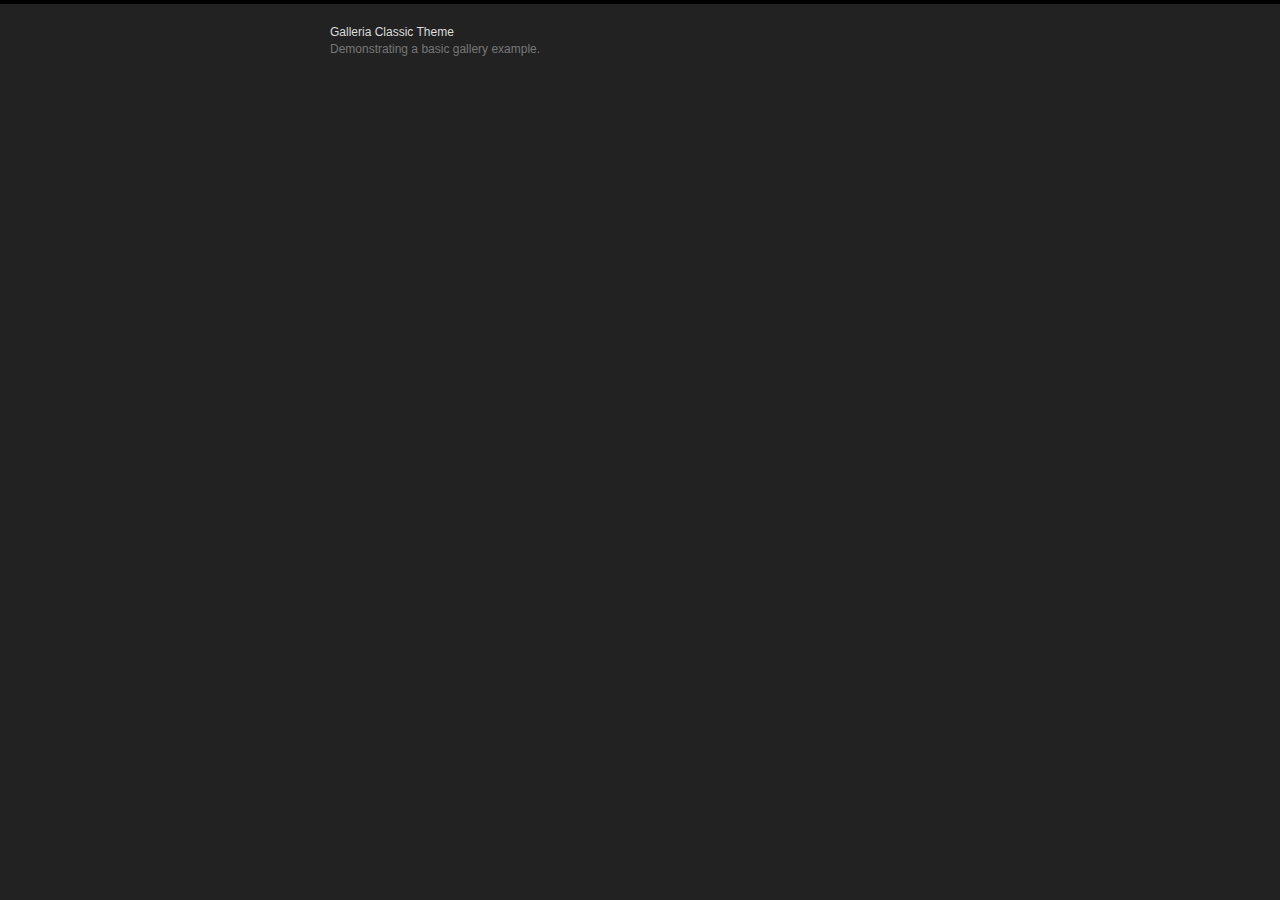
<file: galleria-1.6.1/dist/themes/classic/demo.html>
<!DOCTYPE html>
<html lang="en">
    <head>
        <meta charset="utf-8">
        <title>Galleria Classic Theme</title>
        <style>

            /* Demo styles */
            html,body{background:#222;margin:0;}
            body{border-top:4px solid #000;}
            .content{color:#777;font:12px/1.4 "helvetica neue",arial,sans-serif;width:620px;margin:20px auto;}
            h1{font-size:12px;font-weight:normal;color:#ddd;margin:0;}
            p{margin:0 0 20px}
            a {color:#22BCB9;text-decoration:none;}
            .galleria-info-description a {color: #bbb;}
            .cred{margin-top:20px;font-size:11px;}

            /* This rule is read by Galleria to define the gallery height: */
            #galleria{height:320px}

        </style>

        <!-- load jQuery -->
        <!-- <script src="https://ajax.googleapis.com/ajax/libs/jquery/3.1.1/jquery.js"></script> -->
        <script src="https://ajax.googleapis.com/ajax/libs/jquery/2.2.4/jquery.js"></script>

        <!-- load Galleria -->
        <script src="../../galleria.js"></script>

    </head>
<body>
    <div class="content">
        <h1>Galleria Classic Theme</h1>
        <p>Demonstrating a basic gallery example.</p>

        <div id="galleria">
            <a href="https://picsum.photos/id/1055/800/500.jpg">
                <img src="https://picsum.photos/id/1055/150/100.jpg"
                     data-description="by &lt;a href=&quot;https://unsplash.com/photos/12rzbJhQ89E&quot;&gt;Neil Thomas&lt;/a&gt; on &lt;a href=&quot;https://unsplash.com&quot;&gt;Unsplash&lt;/a&gt;"
                     data-title="Calm before the storm">
            </a>
            <a href="https://picsum.photos/id/268/800/500.jpg">
                <img src="https://picsum.photos/id/268/150/100.jpg"
                     data-description="by &lt;a href=&quot;https://unsplash.com/photos/vc3ZOCf5BN8&quot;&gt;davide ragusa&lt;/a&gt; on &lt;a href=&quot;https://unsplash.com&quot;&gt;Unsplash&lt;/a&gt;"
                     data-title="Wooden gate at the beach">
            </a>
            <a href="https://picsum.photos/id/35/800/500.jpg">
                <img src="https://picsum.photos/id/35/150/100.jpg"
                     data-description="by &lt;a href=&quot;https://unsplash.com/photos/znM0ujn2RUA&quot;&gt;Shane Colella&lt;/a&gt; on &lt;a href=&quot;https://unsplash.com&quot;&gt;Unsplash&lt;/a&gt;"
                     data-title="Prickly orange needles">
            </a>
            <a href="https://picsum.photos/id/810/800/500.jpg">
                <img src="https://picsum.photos/id/810/150/100.jpg"
                     data-description="by &lt;a href=&quot;https://unsplash.com/photos/5QyPh6O9tfw&quot;&gt;Luís Perdigão&lt;/a&gt; on &lt;a href=&quot;https://unsplash.com&quot;&gt;Unsplash&lt;/a&gt;"
                     data-title="Bridge To Anywhere">
            </a>
            <a href="https://picsum.photos/id/327/800/500.jpg">
                <img src="https://picsum.photos/id/327/150/100.jpg"
                     data-description="by &lt;a href=&quot;https://unsplash.com/photos/Gg7uKdHFb_c&quot;&gt;Ryan Schroeder&lt;/a&gt; on &lt;a href=&quot;https://unsplash.com&quot;&gt;Unsplash&lt;/a&gt;"
                     data-title="Alpine mountains under a clear sky">
            </a>
            <a href="https://picsum.photos/id/241/800/500.jpg">
                <img src="https://picsum.photos/id/241/150/100.jpg"
                     data-description="by &lt;a href=&quot;https://unsplash.com/photos/1Cg7BQXp024&quot;&gt;Sylwia Bartyzel&lt;/a&gt; on &lt;a href=&quot;https://unsplash.com&quot;&gt;Unsplash&lt;/a&gt;"
                     data-title="monochrome wire fence on hill">
            </a>
            <a href="https://picsum.photos/id/874/800/500.jpg">
                <img src="https://picsum.photos/id/874/150/100.jpg"
                     data-description="by &lt;a href=&quot;https://unsplash.com/photos/Cp-LUHPRpWM&quot;&gt;Christopher Campbell&lt;/a&gt; on &lt;a href=&quot;https://unsplash.com&quot;&gt;Unsplash&lt;/a&gt;"
                     data-title="woman underwater in dress">
            </a>
            <a href="https://picsum.photos/id/42/800/500.jpg">
                <img src="https://picsum.photos/id/42/150/100.jpg"
                     data-description="by &lt;a href=&quot;https://unsplash.com/photos/KR2mdHJ5qMg&quot;&gt;Luke Chesser&lt;/a&gt; on &lt;a href=&quot;https://unsplash.com&quot;&gt;Unsplash&lt;/a&gt;"
                     data-title="Coffee in Montreal">
            </a>
            <a href="https://picsum.photos/id/313/800/500.jpg">
                <img src="https://picsum.photos/id/313/150/100.jpg"
                     data-description="by &lt;a href=&quot;https://unsplash.com/photos/4xYgBTYC2-Q&quot;&gt;Sonja Langford&lt;/a&gt; on &lt;a href=&quot;https://unsplash.com&quot;&gt;Unsplash&lt;/a&gt;"
                     data-title="Cloud on the field">
            </a>
            <a href="https://picsum.photos/id/235/800/500.jpg">
                <img src="https://picsum.photos/id/235/150/100.jpg"
                     data-description="by &lt;a href=&quot;https://unsplash.com/photos/TI-B-TNYJMU&quot;&gt;Paul E. Harrer&lt;/a&gt; on &lt;a href=&quot;https://unsplash.com&quot;&gt;Unsplash&lt;/a&gt;"
                     data-title="View from the Langbathsee mountain lake">
            </a>
            <a href="https://vimeo.com/25750735">
                <span class="video">Works for vimeo too.</span>
            </a>
            <a href="https://www.youtube.com/watch?v=PEEXZZ071FE">
                <span class="video">Works for youtube too.</span>
            </a>
        </div>
    </div>

    <script>
    $(function() {
        // Load the classic theme
        Galleria.loadTheme('galleria.classic.js');

        // Initialize Galleria
        Galleria.run('#galleria');
    });
    </script>
    </body>
</html>
</file>
<file: style.css>
#index_header {
   background-image: url(images/background.jpg); 
}

#contact_header {
   background-image: url(images/background.jpg); 
}

body {
   display: flex;
   flex-direction: column;
}


table {
   margin-left: auto;
   margin-right: auto;
   border-left: 1px solid; 
}

table td {
    padding-left: 20px;
}

.about-heading {
    font-size: 2em;
    font-family: 'Monoton', cursive;
    color:crimson;
    text-align: center;
    padding-bottom: 1em;
    display: flex;
    justify-content: center;
}

.about-text {
    margin-left: 450px;
    margin-right: 450px;
    
}

/* Layout properties for a border*/
.border {
    border: 3px solid white; 
    padding-bottom: 2em;
    padding-left: 2em;
    margin-left: 250px;
    margin-right: 250px;
    margin-top: 2em;
    background-color:rgb(0,0,0,0.8);
}

.border2 {
    border: 3px solid white;
}

.drink-heading-font {
    font-size: 2em;
    font-family: 'Monoton', cursive;
    color:crimson;
    text-align: center;
    padding-bottom: 1em;
    display: flex;
    justify-content: center;
}

/* Properties for the drink img tag that adds the drinks picss*/
.drinks-img {
   width: 400px;
   height: 400px;
   margin-left: auto;
   margin-right: auto;
   display: flex;
   flex-direction: row;
   justify-content: center;
}

.drinks-presentations {
     margin-top: auto;
     margin-bottom: auto;
     min-height: 700px;
     display: flex;
     flex-direction: column;
}

flex-container {
    display: flex;
    flex-direction: row;
}

.flex-row {
    display: flex;
    flex-direction: row;
}
.img-dimen {
   width: 400px;
   height: 400px;
   margin-left: 1em;
   margin-right: 1em;
   border-radius: 8px;
}

.paragraph {
    color: black;
    font-family: 'Langar', cursive;
    margin: auto;
    padding-top: 20px;
    padding-bottom: 1em;
    padding-left: 15px;
    padding-right: 15px;
}

nav {
    display: flex;
    flex-direction: row;
    justify-content: center;
    font-size: 2em;
    margin-top: 1em;
    background-color:rgb(0,0,0,0.8);
    margin-left: 150px;
    margin-right: 150px;
}


nav a {
    text-decoration: none;
    font-family: cursive;
    margin: 40px;
    padding: 10px;
    color: white;
}

nav a:hover {
   font-family: cursive;
   color: rgba(255,99,71);
}

.store-logo {
    margin: auto;
    text-align: center;
}

.flex-column {
    display: flex;
    flex-direction: column;
}
/* Properties for the footer tag*/
footer {
    background-image: image("o"); 
    background: rgba(255,99,71,.8);
    margin-top: 2em;
    min-height: 500px;
    margin-left:-0.4vw;
    width: 99.1vw;
}

.footer-img {
    justify-content: flex-end;
}

/* For placing the social icon to the left of their container*/
.img-left {
    display: flex;
    flex-direction: row; 
    margin-left: auto;
    margin-right: 50px;
}

.copy-specs {
    margin-left: 50px; 
}

.social {
    width: 60px;
    height: 60px;
}

td a {
    text-decoration: none;
    color: black;
}

#aboutImg {
   width: 30px;
    height: 30px;
}

#left_line{
    width: 205px;
    margin-right: 30px;
  
}

#right_line{
    width: 205px;
   margin-left: 30px;
}
</file>
